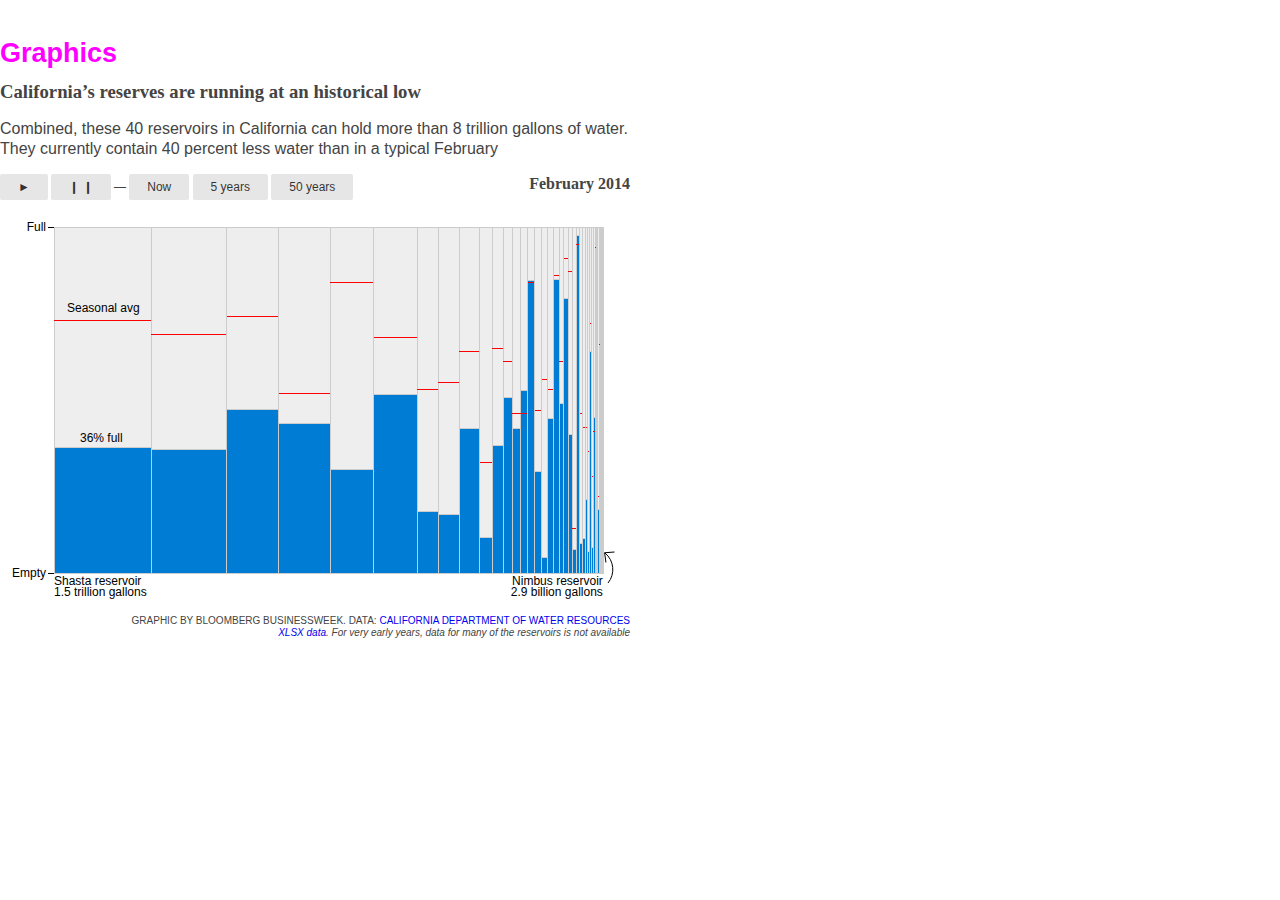
<file: index.html>
<!DOCTYPE html>
<!--[if lt IE 7]>      <html class="no-js lt-ie9 lt-ie8 lt-ie7"> <![endif]-->
<!--[if IE 7]>         <html class="no-js lt-ie9 lt-ie8"> <![endif]-->
<!--[if IE 8]>         <html class="no-js lt-ie9"> <![endif]-->
<!--[if gt IE 8]><!--> <html class="no-js"> <!--<![endif]-->
    <head>
        <meta charset="utf-8">
        <meta http-equiv="X-UA-Compatible" content="IE=edge">
        <title>Drought in California</title>
        <meta name="description" content="">
        <meta name="viewport" content="width=device-width, initial-scale=1">
    
    <link href="favicon.ico" rel="shortcut icon" type="image/vnd.microsoft.icon" />
    <link href="apple-touch-icon-precomposed.png" rel="apple-touch-icon" type="image/png" />
    
        <link rel="stylesheet" href="css/normalize.css">
        <link rel="stylesheet" href="css/h5bp.css">
        <link rel="stylesheet" href="css/bbw.css">
        <script src="js/vendor/modernizr-2.6.2.min.js"></script>
    </head>
    
    <!--
    Body classes:
    .iframed    // no interface wrapping, no margins
    .dark_layout  // like bbw video site
    .half      // half-width of standard article (315px)
    .full      // full-width of standard article (630px)
    .wide      // wide interactive feature layout (970px)
    
    Fonts:
   font-family:BloombergLBold    // corporate wordmark logotype
   font-family:BWHaasHead
   font-family:BWHaasHead75Bold
   font-family:BWHaasRegular
    -->
    
    <body class="full">
    
    <div id="logo">
      <a href="http://www.businessweek.com/" class="ir" id="home_link">Bloomberg Businessweek</a>
      <h2 id="channel_name">
        <a href="http://www.twitter.com/bizweekgraphics">Graphics</a>
      </h2>
    </div>
    
    <div class="clearfix"></div>
    
    <h3 id="chart-title">California’s reserves are running at an historical low</h3>
    
    <p>Combined, these 40 reservoirs in California can hold more than 8 trillion gallons of water. They currently contain 40 percent less water than in a typical February</p>

    <h4 id="date-label"></h4>
    <p id="controls"><button id="play">►</button> <button id="paws">❙ ❙</button> — <button id="now">Now</button> <button id="five">5 years</button> <button id="fitty">50 years</button></p>
    
    <svg id="svg-canvas">
      <defs>
        <!-- arrowhead for arrows -->
        <marker id = "arrowhead" viewBox = "-10 -10 20 20" refX = "0" refY = "0" markerWidth = "20" markerHeight = "20" stroke-width = "1" orient = "auto">
          <polyline class="arrow" stroke-linejoin="bevel" points="-6.72,-6.749 0.54,0 -6.72,6.749 "/>
        </marker>
      </defs>      
    </svg>
        
    <div class="data-credit">Graphic by Bloomberg Businessweek. Data: <a href="http://cdec.water.ca.gov/cgi-progs/reservoirs/RES" target="blank">California Department of Water Resources</a><br/><span style="font-style:italic;text-transform:none;"><a href="data/drought.xlsx">XLSX data</a>. For very early years, data for many of the reservoirs is not available</span></div>

    <script src="js/vendor/d3.min.js"></script>
    <script src="//ajax.googleapis.com/ajax/libs/jquery/1.10.2/jquery.min.js"></script>
    <script>window.jQuery || document.write('<script src="js/vendor/jquery-1.10.2.min.js"><\/script>')</script>
    <script src="js/plugins.js"></script>
    <script src="js/main.js"></script>

    </body>
</html>
</file>
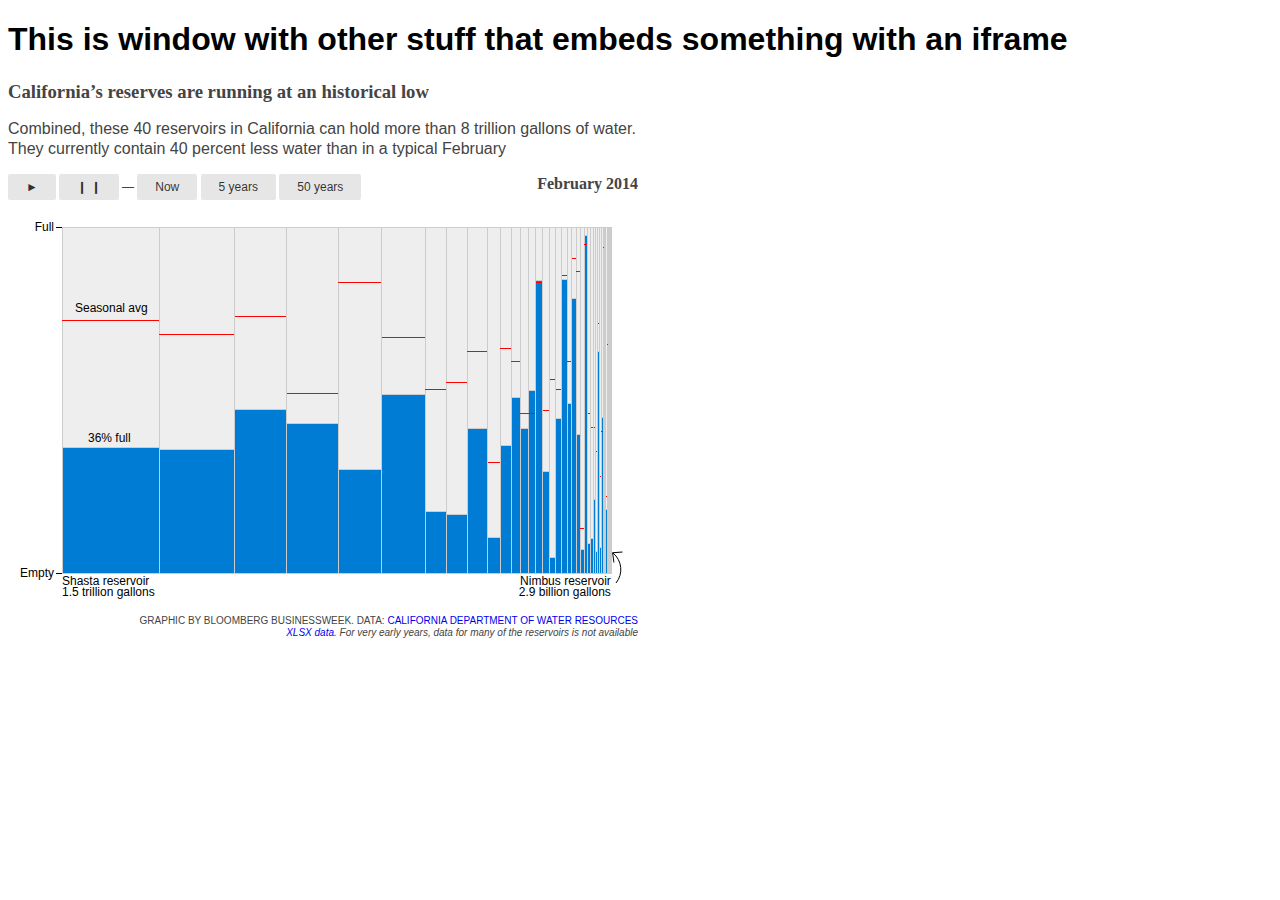
<file: iframe-container.html>
<!DOCTYPE html>
<html lang="en">
    <head>
        <meta charset="utf-8">
        <title>iframe container</title>
        
        <!-- * font definitions */ -->
		<style>
		  @font-face {
			font-family: 'BloombergLBold';
			  src: url("http://www.businessweek.com/assets/type/bloombergl_heavy.eot?#iefix") format('embedded-opentype'),
				   url('http://www.businessweek.com/assets/type/bloombergl_heavy.ttf') format('truetype');
			  font-weight: bold;
			  font-style: normal;
		  }
		  @font-face {
			font-family:'BWHaasHead';
			src: url('http://www.businessweek.com/assets/type/hinted/haas/bwhaasgroteskhead-95black.eot?#iefix') format('eot'),
				 url('http://www.businessweek.com/assets/type/hinted/haas/bwhaasgroteskhead-95black.woff') format('woff'),
				 url('http://www.businessweek.com/assets/type/haas/bwhaasgroteskhead-95black.ttf') format('truetype');
  
			font-style: normal;
			font-weight: 700;
			font-stretch: normal;
		  }
		  @font-face {
			font-family:'BWHaasHead75Bold';
			src: url('http://www.businessweek.com/assets/type/hinted/haas75/bwhaasgroteskhead-75bold.eot?#iefix') format('eot'),
				 url('http://www.businessweek.com/assets/type/hinted/haas75/bwhaasgroteskhead-75bold.woff') format('woff'),
				 url('http://www.businessweek.com/assets/type/haas75/bwhaasgrotesktext-75bold.ttf') format('truetype');
			font-style: normal;
			font-weight: 700;
			font-stretch: normal;
		  }
		  @font-face {
			font-family:'BWHaasRegular';
			src: url('http://www.businessweek.com/assets/web_fonts/bwhaasgroteskhead-65medium.eot?#iefix') format('eot'),
				 url('http://www.businessweek.com/assets/web_fonts/bwhaasgroteskhead-65medium.woff') format('woff'),
				 url('http://www.businessweek.com/assets/web_fonts/bwhaasgrotesktext-65medium.ttf') format('truetype');
			font-style: normal;
			font-weight: 700;
			font-stretch: normal;
		  }
		  
		  h1 {
			font-family: "BWHaasHead",Arial,sans-serif;
		  }
		</style>
    </head>
    <body>
        <div class="container">
            <h1>This is window with other stuff that embeds something with an iframe</h1>
            <iframe src="index.html" width="630" height="580" style="border:0"/>
        </div>
    </body>
</html>
</file>
<file: css/h5bp.css>
/*! HTML5 Boilerplate v4.3.0 | MIT License | http://h5bp.com/ */

/*
 * What follows is the result of much research on cross-browser styling.
 * Credit left inline and big thanks to Nicolas Gallagher, Jonathan Neal,
 * Kroc Camen, and the H5BP dev community and team.
 */

/* ==========================================================================
   Base styles: opinionated defaults
   ========================================================================== */

html,
button,
input,
select,
textarea {
    color: #222;
}

html {
    font-size: 1em;
    line-height: 1.4;
}

/*
 * Remove text-shadow in selection highlight: h5bp.com/i
 * These selection rule sets have to be separate.
 * Customize the background color to match your design.
 */

::-moz-selection {
    background: #b3d4fc;
    text-shadow: none;
}

::selection {
    background: #b3d4fc;
    text-shadow: none;
}

/*
 * A better looking default horizontal rule
 */

hr {
    display: block;
    height: 1px;
    border: 0;
    border-top: 1px solid #ccc;
    margin: 1em 0;
    padding: 0;
}

/*
 * Remove the gap between images, videos, audio and canvas and the bottom of
 * their containers: h5bp.com/i/440
 */

audio,
canvas,
img,
video {
    vertical-align: middle;
}

/*
 * Remove default fieldset styles.
 */

fieldset {
    border: 0;
    margin: 0;
    padding: 0;
}

/*
 * Allow only vertical resizing of textareas.
 */

textarea {
    resize: vertical;
}

/* ==========================================================================
   Browse Happy prompt
   ========================================================================== */

.browsehappy {
    margin: 0.2em 0;
    background: #ccc;
    color: #000;
    padding: 0.2em 0;
}

/* ==========================================================================
   Author's custom styles
   ========================================================================== */









/* ==========================================================================
   Helper classes
   ========================================================================== */

/*
 * Image replacement
 */

.ir {
    background-color: transparent;
    border: 0;
    overflow: hidden;
    /* IE 6/7 fallback */
    *text-indent: -9999px;
}

.ir:before {
    content: "";
    display: block;
    width: 0;
    height: 150%;
}

/*
 * Hide from both screenreaders and browsers: h5bp.com/u
 */

.hidden {
    display: none !important;
    visibility: hidden;
}

/*
 * Hide only visually, but have it available for screenreaders: h5bp.com/v
 */

.visuallyhidden {
    border: 0;
    clip: rect(0 0 0 0);
    height: 1px;
    margin: -1px;
    overflow: hidden;
    padding: 0;
    position: absolute;
    width: 1px;
}

/*
 * Extends the .visuallyhidden class to allow the element to be focusable
 * when navigated to via the keyboard: h5bp.com/p
 */

.visuallyhidden.focusable:active,
.visuallyhidden.focusable:focus {
    clip: auto;
    height: auto;
    margin: 0;
    overflow: visible;
    position: static;
    width: auto;
}

/*
 * Hide visually and from screenreaders, but maintain layout
 */

.invisible {
    visibility: hidden;
}

/*
 * Clearfix: contain floats
 *
 * For modern browsers
 * 1. The space content is one way to avoid an Opera bug when the
 *    `contenteditable` attribute is included anywhere else in the document.
 *    Otherwise it causes space to appear at the top and bottom of elements
 *    that receive the `clearfix` class.
 * 2. The use of `table` rather than `block` is only necessary if using
 *    `:before` to contain the top-margins of child elements.
 */

.clearfix:before,
.clearfix:after {
    content: " "; /* 1 */
    display: table; /* 2 */
}

.clearfix:after {
    clear: both;
}

/*
 * For IE 6/7 only
 * Include this rule to trigger hasLayout and contain floats.
 */

.clearfix {
    *zoom: 1;
}

/* ==========================================================================
   EXAMPLE Media Queries for Responsive Design.
   These examples override the primary ('mobile first') styles.
   Modify as content requires.
   ========================================================================== */

@media only screen and (min-width: 35em) {
    /* Style adjustments for viewports that meet the condition */
}

@media print,
       (-o-min-device-pixel-ratio: 5/4),
       (-webkit-min-device-pixel-ratio: 1.25),
       (min-resolution: 120dpi) {
    /* Style adjustments for high resolution devices */
}

/* ==========================================================================
   Print styles.
   Inlined to avoid required HTTP connection: h5bp.com/r
   ========================================================================== */

@media print {
    * {
        background: transparent !important;
        color: #000 !important; /* Black prints faster: h5bp.com/s */
        box-shadow: none !important;
        text-shadow: none !important;
    }

    a,
    a:visited {
        text-decoration: underline;
    }

    a[href]:after {
        content: " (" attr(href) ")";
    }

    abbr[title]:after {
        content: " (" attr(title) ")";
    }

    /*
     * Don't show links for images, or javascript/internal links
     */

    .ir a:after,
    a[href^="javascript:"]:after,
    a[href^="#"]:after {
        content: "";
    }

    pre,
    blockquote {
        border: 1px solid #999;
        page-break-inside: avoid;
    }

    thead {
        display: table-header-group; /* h5bp.com/t */
    }

    tr,
    img {
        page-break-inside: avoid;
    }

    img {
        max-width: 100% !important;
    }

    @page {
        margin: 0.5cm;
    }

    p,
    h2,
    h3 {
        orphans: 3;
        widows: 3;
    }

    h2,
    h3 {
        page-break-after: avoid;
    }
}
</file>
<file: css/bbw.css>
body {
  background: #ffffff;
  color: #444444;
  font-family: sans-serif;
  line-height: 1.231;
	font-family: Helvetica, sans-serif;
}

body.dark_layout {
  background: #1a1a1a;
}

body.half {
  width: 315px;
}

body.full {
  width: 630px;
}

body.wide {
  width: 970px;
}

a {
  text-decoration: none;
}

/* BBW WEBFONT DEFINITIONS */

@font-face {
  font-family: 'BloombergLBold';
    src: url("http://www.businessweek.com/assets/type/bloombergl_heavy.eot?#iefix") format('embedded-opentype'),
       url('http://www.businessweek.com/assets/type/bloombergl_heavy.ttf') format('truetype');
    font-weight: bold;
    font-style: normal;
}
@font-face {
  font-family:'BWHaasHead';
  src: url('http://www.businessweek.com/assets/type/hinted/haas/bwhaasgroteskhead-95black.eot?#iefix') format('eot'),
     url('http://www.businessweek.com/assets/type/hinted/haas/bwhaasgroteskhead-95black.woff') format('woff'),
     url('http://www.businessweek.com/assets/type/haas/bwhaasgroteskhead-95black.ttf') format('truetype');

  font-style: normal;
  font-weight: 700;
  font-stretch: normal;
}
@font-face {
  font-family:'BWHaasHead75Bold';
  src: url('http://www.businessweek.com/assets/type/hinted/haas75/bwhaasgroteskhead-75bold.eot?#iefix') format('eot'),
     url('http://www.businessweek.com/assets/type/hinted/haas75/bwhaasgroteskhead-75bold.woff') format('woff'),
     url('http://www.businessweek.com/assets/type/haas75/bwhaasgrotesktext-75bold.ttf') format('truetype');
  font-style: normal;
  font-weight: 700;
  font-stretch: normal;
}
@font-face {
  font-family:'BWHaasRegular';
  src: url('http://www.businessweek.com/assets/web_fonts/bwhaasgroteskhead-65medium.eot?#iefix') format('eot'),
     url('http://www.businessweek.com/assets/web_fonts/bwhaasgroteskhead-65medium.woff') format('woff'),
     url('http://www.businessweek.com/assets/web_fonts/bwhaasgrotesktext-65medium.ttf') format('truetype');
  font-style: normal;
  font-weight: 700;
  font-stretch: normal;
}

/* HEADER LOGO */
/* this is largely ported from the main businessweek.com css */

#logo {
  display:none;
  padding: 0;
  border: 0;
  font-size: 100%;
  vertical-align: baseline;
  position: relative;
  float: left;
  width: 477px;
  height: 60px;
  margin: 10px 0;
}

#logo.standalone {
  display: block;
}

#logo a {
  width: 100%;
  height: inherit;
  display: block;
}

#logo a#home_link {
  width: 427px;
  height: 33px;
  background: url(http://static.btrd.net/assets/site-s5d303eb3f3-448dcf1d9671789f047efdb043527a71.png) no-repeat;
  background-position: 0 -145px;
}

.dark_layout #logo a#home_link {
  background-position: 0 -184px;
}

/* SUBHEAD */

h2 {
  margin: 0;
  padding: 0;
  border: 0;
  font-size: 100%;
  vertical-align: baseline;
}

h2 a {
  color: #f0f;
}

#channel_name {
  position: absolute;
  bottom: 0;
  font-size: 27px;
  display: block;
  text-indent: 0;
  font-weight: bold;
  text-transform: capitalize;
  font-family: "BWHaasHead",Arial,sans-serif;
}

#channel_name a, .channel #department_name a {
  text-indent: 0;
  width: auto;
  height: auto;
}

#logo a {
  display: block;
}

/* OTHER TEMPLATE */

.data-credit {
  text-transform: uppercase;
  text-align: right;
  font-size: 10px;
  font-family: Helvetica;
  margin-top: 10px;
}

.wide .data-credit {
  text-align: center;
}

/* HELPER STUFF */

.ir {
  text-indent: -119988px;
  overflow: hidden;
  text-align: left;
  direction: ltr;
  background-repeat: no-repeat;
}

/* BLEH */

h3 {
  font-family: BWHaasHead75Bold;
  margin:0;
}

h4 {
  font-family: BWHaasRegular;  
  margin:0;
  text-align:right;
  float:right;
  width:40%;
}

a:hover {
  text-decoration:underline;
}

a:visited {
  color: #007cd5;
}

/* SVG */

#svg-canvas {
  position: relative;
  shape-rendering: crispEdges;
  font: 12px sans-serif;
}

path.arrow, polyline.arrow {
  fill: none;
  stroke: black;
  stroke-width: 1;
  shape-rendering: auto;
}

rect {
  stroke: #ccc;
}

.axis path, .axis line {
  fill: none;
  stroke: #000;
}

#controls {
  margin:0;
  font-size:12px;
  text-transform:uppercase;
  float:left;
  width:60%;
}

/* from pure css http://purecss.io/buttons/ */
button {
  font-size: 100%;
  padding: .5em 1.5em;
  color: #444;
  color: rgba(0,0,0,.8);
  border: 1px solid #999;
  border: 0 rgba(0,0,0,0);
  background-color: #E6E6E6;
  text-decoration: none;
  border-radius: 2px;
  -webkit-transition: .1s linear -webkit-box-shadow;
  -moz-transition: .1s linear -moz-box-shadow;
  -ms-transition: .1s linear box-shadow;
  -o-transition: .1s linear box-shadow;
  transition: .1s linear box-shadow;
  display: inline-block;
  zoom: 1;
  line-height: normal;
  white-space: nowrap;
  vertical-align: baseline;
  text-align: center;
  cursor: pointer;
  -webkit-user-drag: none;
  -webkit-user-select: none;
  -moz-user-select: none;
  -ms-user-select: none;
  user-select: none;
  -webkit-appearance: button;
  cursor: pointer;
  margin: 0;
  box-sizing: border-box;
  align-items: flex-start;
}

button:hover {
  background-image: linear-gradient(transparent,rgba(0,0,0,.05) 40%,rgba(0,0,0,.1));
}
</file>
